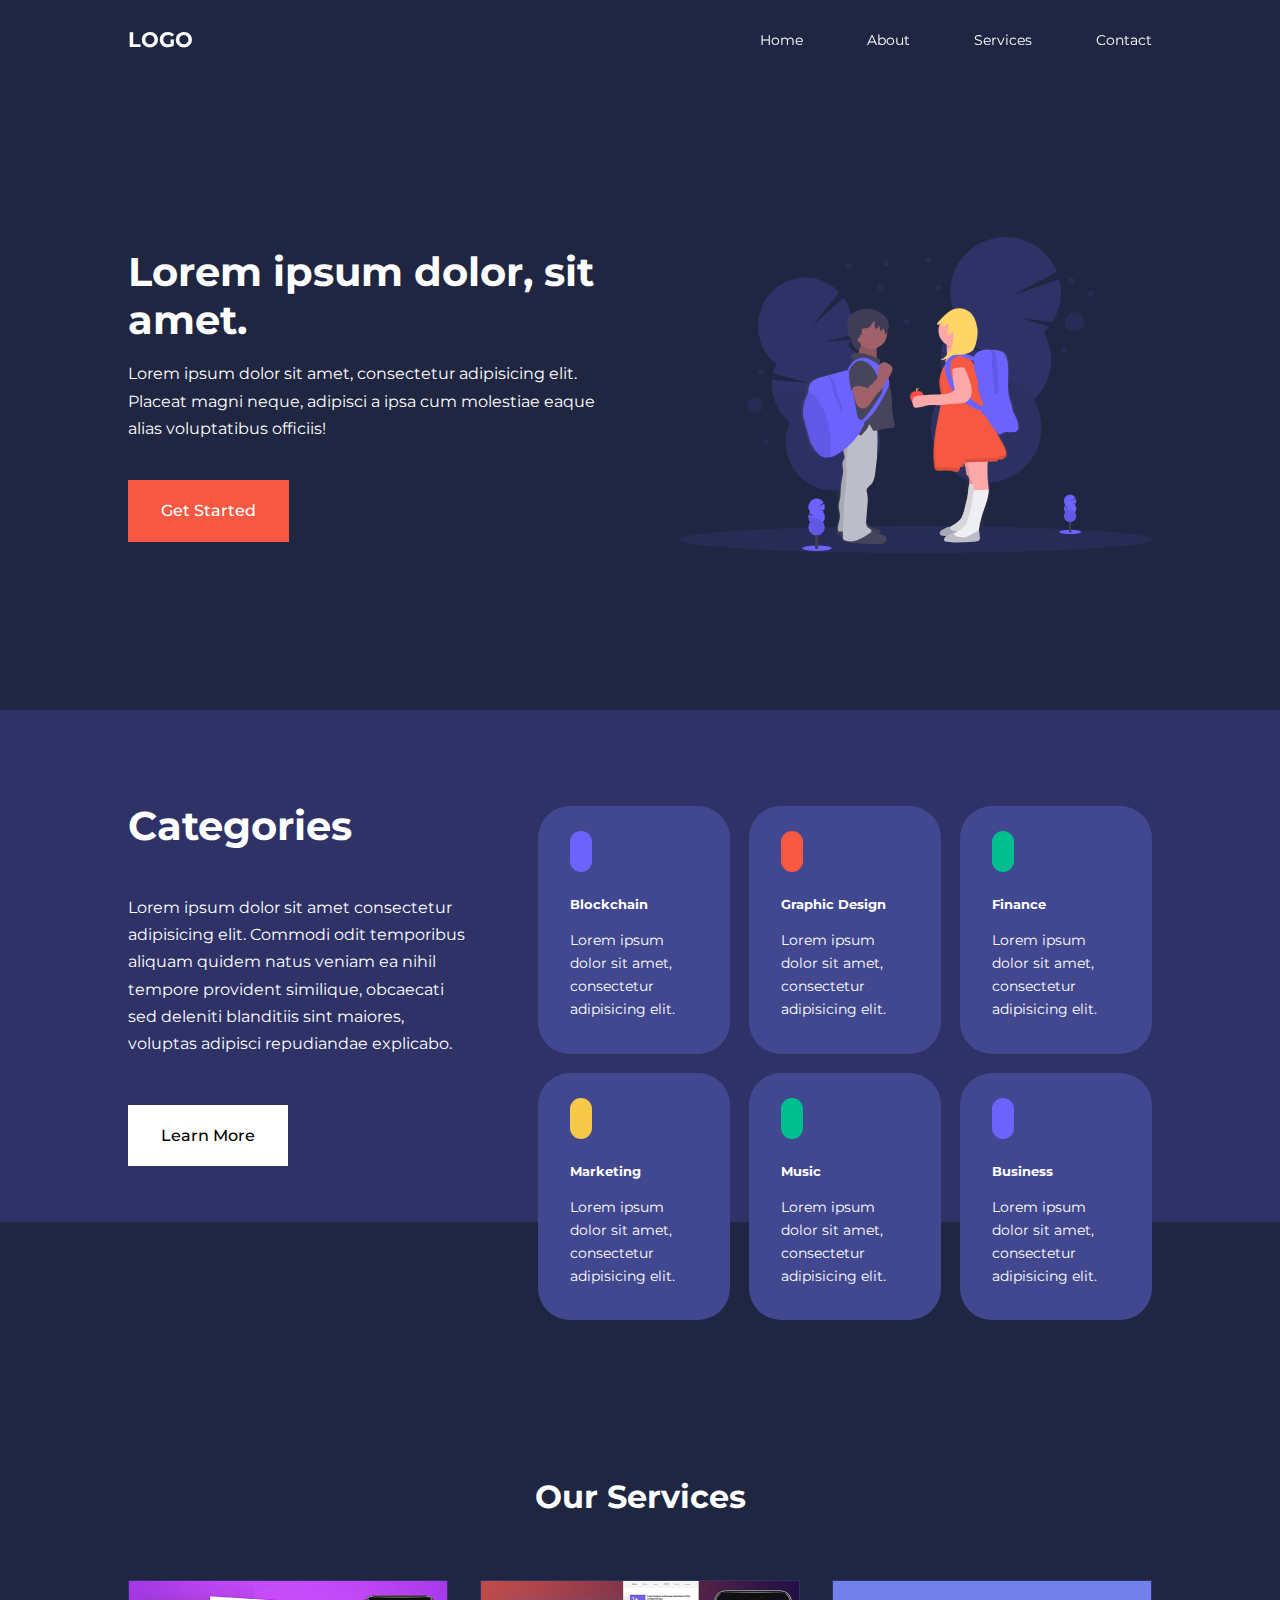
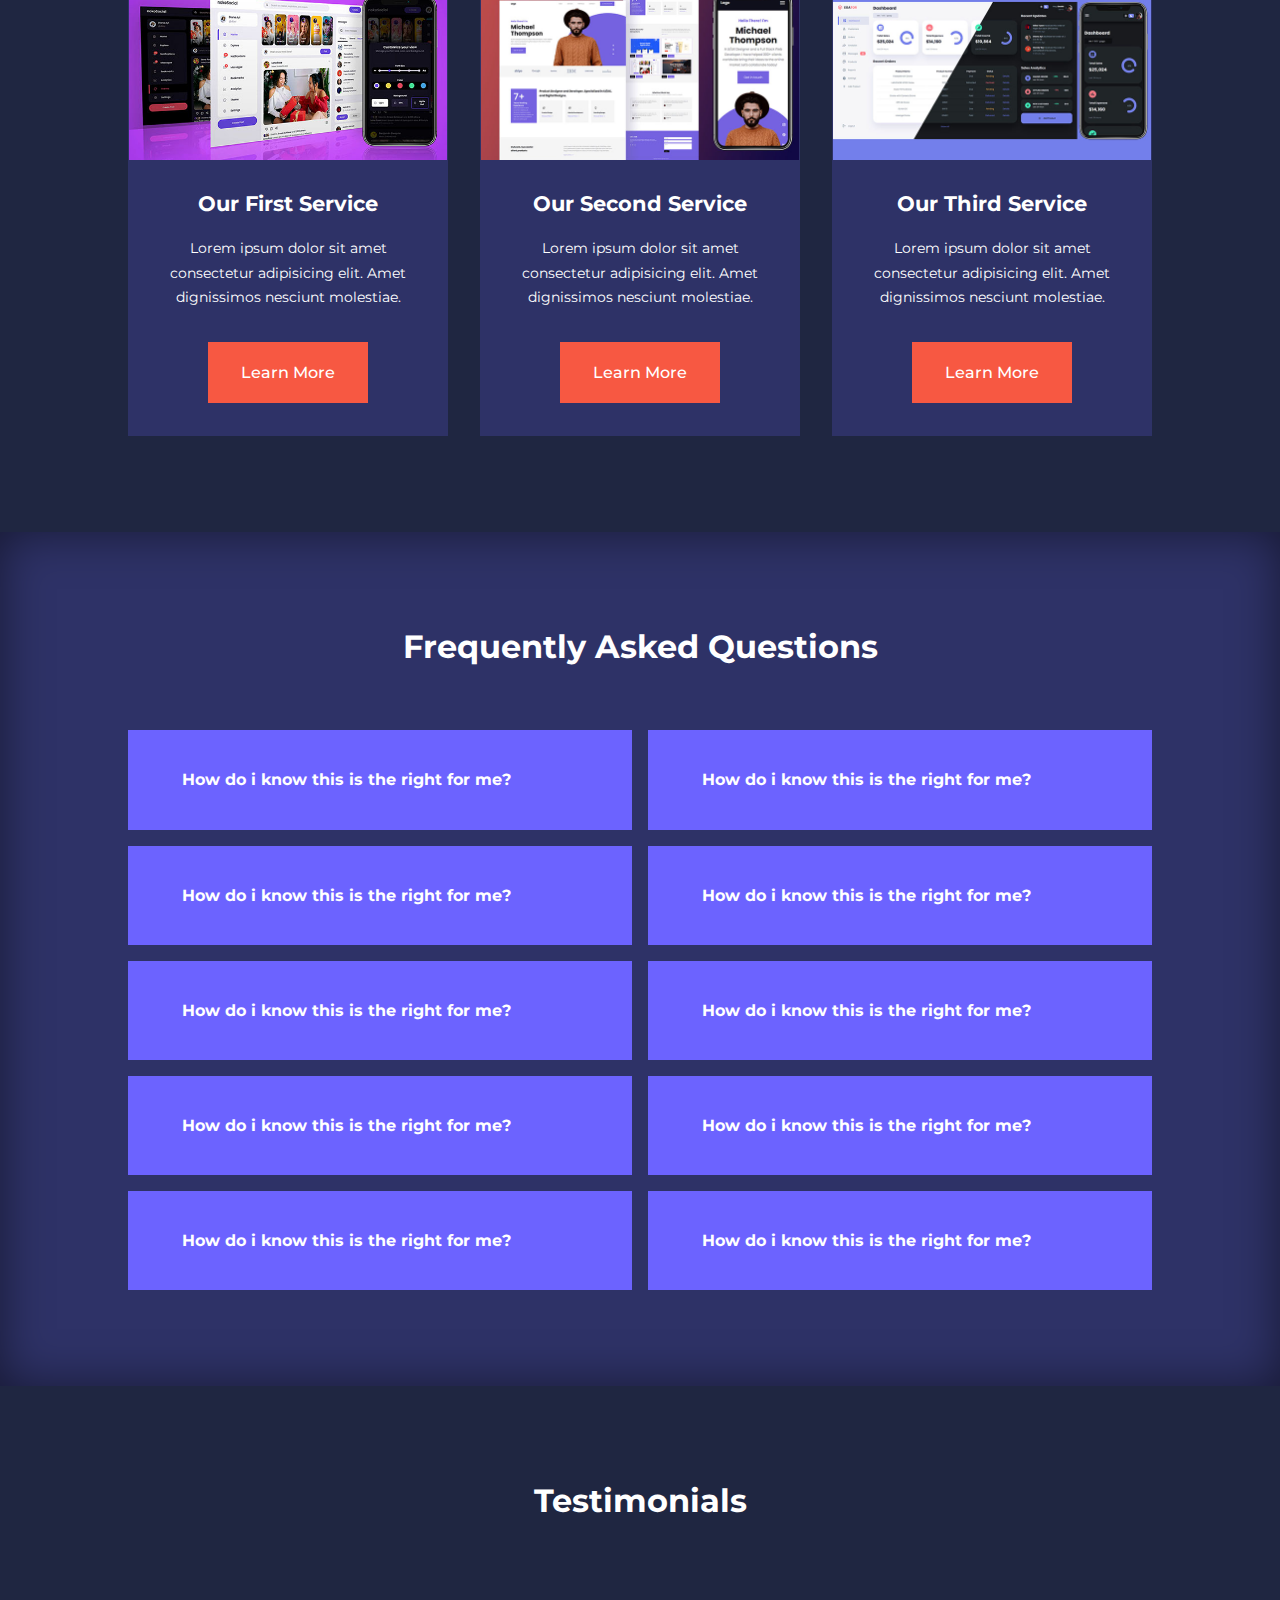
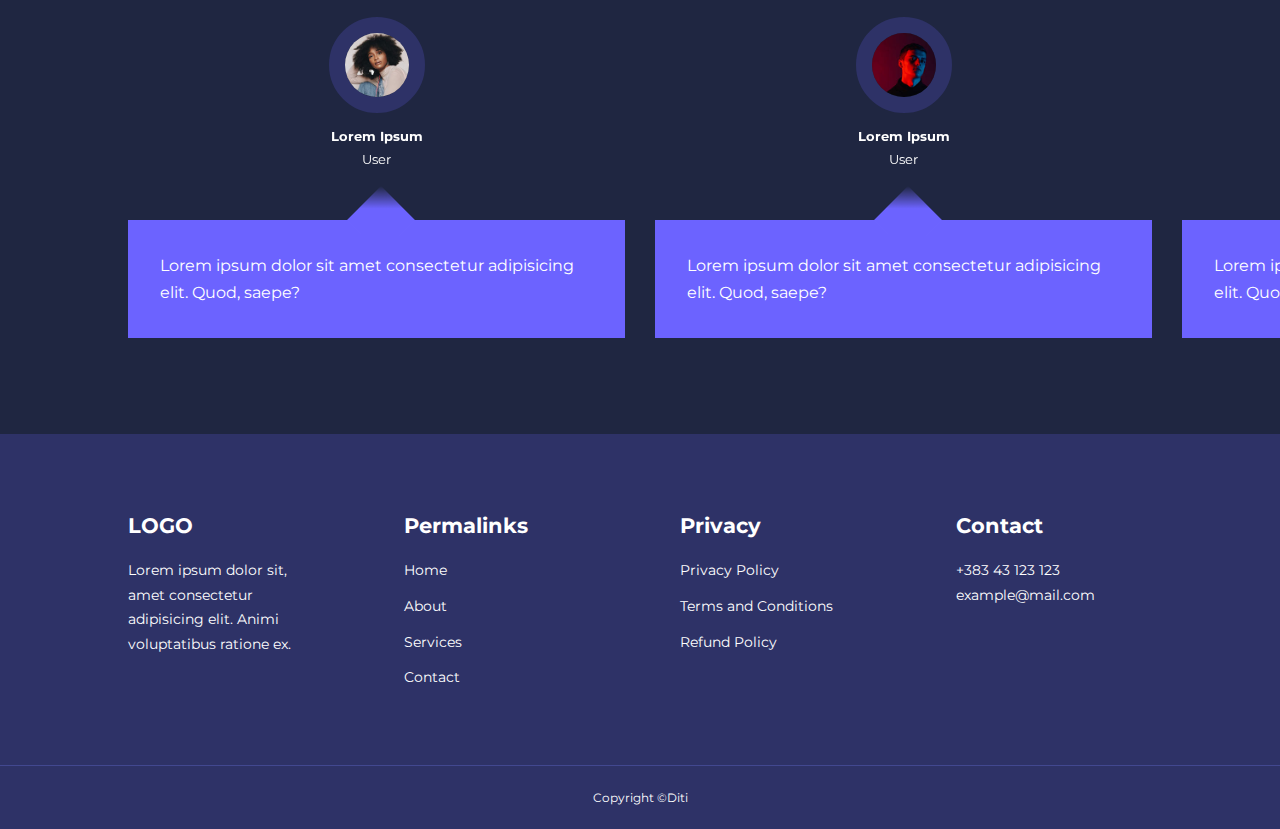
<file: index/index.html>
<!DOCTYPE html>
<html lang="en">

<head>
    <meta charset="UTF-8">
    <meta name="viewport" content="width=device-width, initial-scale=1.0">
    <title>Document</title>
    <link rel="stylesheet" href="index.css">
    <!-- Icons -->
    <link rel="stylesheet" href="https://unicons.iconscout.com/release/v2.1.6/css/unicons.css">
    <!-- GOOGLE FONTS -->
    <link rel="preconnect" href="https://fonts.googleapis.com">
    <link rel="preconnect" href="https://fonts.gstatic.com" crossorigin>
    <link href="https://fonts.googleapis.com/css2?family=Montserrat:wght@300;400;500;600;700;800;900&display=swap"
        rel="stylesheet">
    <!-- SWIPER CDN -->
    <link rel="stylesheet" href="https://cdn.jsdelivr.net/npm/swiper@10/swiper-bundle.min.css" />
</head>

<body>
    <nav>
        <div class="container nav__container">
            <a href="index.html">
                <h4>LOGO</h4>
            </a>
            <ul class="nav__menu">
                <li><a class="HeaderLink" href="index.html">Home</a></li>
                <li><a class="HeaderLink" href="../about/about.html">About</a></li>
                <li><a class="HeaderLink" href="../services/services.html">Services</a></li>
                <li><a class="HeaderLink" href="../contact/contact.html">Contact</a></li>
            </ul>
            <button id="open-menu-btn"><i class="uil uil-bars"></i></button>
            <button id="close-menu-btn"><i class="fuil uil-multiply"></i></button>
        </div>
    </nav>

    <header>
        <div class="container header__container">
            <div class="header__left">
                <h1>Lorem ipsum dolor, sit amet.</h1>
                <p>Lorem ipsum dolor sit amet, consectetur adipisicing elit. Placeat magni neque, adipisci a ipsa cum
                    molestiae eaque alias voluptatibus officiis!</p>
                <a href="../services/services.html" class="btn btn-primary">Get Started</a>
            </div>
            <div class="header__right">
                <div class="header__right-image">
                    <img src="../assets/header.svg">
                </div>
            </div>
        </div>
    </header>

    <section class="categories">
        <div class="container categories__container">
            <div class="categories__left">
                <h1>Categories</h1>
                <p>Lorem ipsum dolor sit amet consectetur adipisicing elit. Commodi odit temporibus aliquam quidem natus
                    veniam ea nihil tempore provident similique, obcaecati sed deleniti blanditiis sint maiores,
                    voluptas adipisci repudiandae explicabo.</p>
                <a href="#" class="btn">Learn More</a>
            </div>
            <div class="categories__right">
                <article class="category">
                    <span class="category__icon"><i class="uil uil-bitcoin-circle"></i></span>
                    <h5>Blockchain</h5>
                    <p>Lorem ipsum dolor sit amet, consectetur adipisicing elit.</p>
                </article>

                <article class="category">
                    <span class="category__icon"><i class="uil uil-palette"></i></span>
                    <h5>Graphic Design</h5>
                    <p>Lorem ipsum dolor sit amet, consectetur adipisicing elit.</p>
                </article>

                <article class="category">
                    <span class="category__icon"><i class="uil uil-usd-circle"></i></span>
                    <h5>Finance</h5>
                    <p>Lorem ipsum dolor sit amet, consectetur adipisicing elit.</p>
                </article>

                <article class="category">
                    <span class="category__icon"><i class="uil uil-megaphone"></i></span>
                    <h5>Marketing</h5>
                    <p>Lorem ipsum dolor sit amet, consectetur adipisicing elit.</p>
                </article>

                <article class="category">
                    <span class="category__icon"><i class="uil uil-music"></i></span>
                    <h5>Music</h5>
                    <p>Lorem ipsum dolor sit amet, consectetur adipisicing elit.</p>
                </article>

                <article class="category">
                    <span class="category__icon"><i class="uil uil-puzzle-piece"></i></span>
                    <h5>Business</h5>
                    <p>Lorem ipsum dolor sit amet, consectetur adipisicing elit.</p>
                </article>
            </div>
        </div>
    </section>

    <section class="services">
        <h2>Our Services</h2>
        <div class="container services__container">
            <article class="service">
                <div class="service__image">
                    <img src="../assets/course1.jpg">
                </div>
                <div class="service__info">
                    <h4>Our First Service</h4>
                    <p>Lorem ipsum dolor sit amet consectetur adipisicing elit. Amet dignissimos nesciunt molestiae.</p>
                    <a href="../services/services.html" class="btn btn-primary">Learn More</a>
                </div>
            </article>
            <article class="service">
                <div class="service__image">
                    <img src="../assets/course2.jpg">
                </div>
                <div class="service__info">
                    <h4>Our Second Service</h4>
                    <p>Lorem ipsum dolor sit amet consectetur adipisicing elit. Amet dignissimos nesciunt molestiae.</p>
                    <a href="../services/services.html" class="btn btn-primary">Learn More</a>
                </div>
            </article>
            <article class="service">
                <div class="service__image">
                    <img src="../assets/course3.jpg">
                </div>
                <div class="service__info">
                    <h4>Our Third Service</h4>
                    <p>Lorem ipsum dolor sit amet consectetur adipisicing elit. Amet dignissimos nesciunt molestiae.</p>
                    <a href="../services/services.html" class="btn btn-primary">Learn More</a>
                </div>
            </article>
        </div>
    </section>


    <section class="faqs">
        <h2>Frequently Asked Questions</h2>
        <div class="container faqs__container">
            <article class="faq">
                <div class="faq__icon">
                    <i class="uil uil-plus"></i>
                </div>
                <div class="question__answer">
                    <h4>How do i know this is the right for me?</h4>
                    <p>Lorem ipsum dolor sit, amet consectetur adipisicing elit. Placeat facilis perspiciatis et a
                        accusamus
                        ullam unde autem numquam aspernatur dolorem.</p>
                </div>
            </article>

            <article class="faq">
                <div class="faq__icon">
                    <i class="uil uil-plus"></i>
                </div>
                <div class="question__answer">
                    <h4>How do i know this is the right for me?</h4>
                    <p>Lorem ipsum dolor sit, amet consectetur adipisicing elit. Placeat facilis perspiciatis et a
                        accusamus
                        ullam unde autem numquam aspernatur dolorem.</p>
                </div>
            </article>

            <article class="faq">
                <div class="faq__icon">
                    <i class="uil uil-plus"></i>
                </div>
                <div class="question__answer">
                    <h4>How do i know this is the right for me?</h4>
                    <p>Lorem ipsum dolor sit, amet consectetur adipisicing elit. Placeat facilis perspiciatis et a
                        accusamus
                        ullam unde autem numquam aspernatur dolorem.</p>
                </div>
            </article>

            <article class="faq">
                <div class="faq__icon">
                    <i class="uil uil-plus"></i>
                </div>
                <div class="question__answer">
                    <h4>How do i know this is the right for me?</h4>
                    <p>Lorem ipsum dolor sit, amet consectetur adipisicing elit. Placeat facilis perspiciatis et a
                        accusamus
                        ullam unde autem numquam aspernatur dolorem.</p>
                </div>
            </article>

            <article class="faq">
                <div class="faq__icon">
                    <i class="uil uil-plus"></i>
                </div>
                <div class="question__answer">
                    <h4>How do i know this is the right for me?</h4>
                    <p>Lorem ipsum dolor sit, amet consectetur adipisicing elit. Placeat facilis perspiciatis et a
                        accusamus
                        ullam unde autem numquam aspernatur dolorem.</p>
                </div>
            </article>

            <article class="faq">
                <div class="faq__icon">
                    <i class="uil uil-plus"></i>
                </div>
                <div class="question__answer">
                    <h4>How do i know this is the right for me?</h4>
                    <p>Lorem ipsum dolor sit, amet consectetur adipisicing elit. Placeat facilis perspiciatis et a
                        accusamus
                        ullam unde autem numquam aspernatur doolorem.</p>
                </div>
            </article>

            <article class="faq">
                <div class="faq__icon">
                    <i class="uil uil-plus"></i>
                </div>
                <div class="question__answer">
                    <h4>How do i know this is the right for me?</h4>
                    <p>Lorem ipsum dolor sit, amet consectetur adipisicing elit. Placeat facilis perspiciatis et a
                        accusamus
                        ullam unde autem numquam aspernatur dolorem.</p>
                </div>
            </article>

            <article class="faq">
                <div class="faq__icon">
                    <i class="uil uil-plus"></i>
                </div>
                <div class="question__answer">
                    <h4>How do i know this is the right for me?</h4>
                    <p>Lorem ipsum dolor sit, amet consectetur adipisicing elit. Placeat facilis perspiciatis et a
                        accusamus
                        ullam unde autem numquam aspernatur dolorem.</p>
                </div>
            </article>

            <article class="faq">
                <div class="faq__icon">
                    <i class="uil uil-plus"></i>
                </div>
                <div class="question__answer">
                    <h4>How do i know this is the right for me?</h4>
                    <p>Lorem ipsum dolor sit, amet consectetur adipisicing elit. Placeat facilis perspiciatis et a
                        accusamus
                        ullam unde autem numquam aspernatur dolorem.</p>
                </div>
            </article>

            <article class="faq">
                <div class="faq__icon">
                    <i class="uil uil-plus"></i>
                </div>
                <div class="question__answer">
                    <h4>How do i know this is the right for me?</h4>
                    <p>Lorem ipsum dolor sit, amet consectetur adipisicing elit. Placeat facilis perspiciatis et a
                        accusamus
                        ullam unde autem numquam aspernatur dolorem.</p>
                </div>
            </article>

        </div>
    </section>

    <section class="container testimonial__container mySwiper">
        <h2>Testimonials</h2>
        <div class="swiper-wrapper">
            <article class="testimonial swiper-slide">
                <div class="avatar">
                    <img src="../assets/avatar1.jpg">
                </div>
                <div class="testimonial__info">
                    <h5>Lorem Ipsum</h5>
                    <small>User</small>
                </div>
                <div class="testimonial__body">
                    <p>
                        Lorem ipsum dolor sit amet consectetur adipisicing elit. Quod, saepe?
                    </p>
                </div>
            </article>
            <article class="testimonial swiper-slide">
                <div class="avatar">
                    <img src="../assets/avatar2.jpg">
                </div>
                <div class="testimonial__info">
                    <h5>Lorem Ipsum</h5>
                    <small>User</small>
                </div>
                <div class="testimonial__body">
                    <p>
                        Lorem ipsum dolor sit amet consectetur adipisicing elit. Quod, saepe?
                    </p>
                </div>
            </article>
            <article class="testimonial swiper-slide">
                <div class="avatar">
                    <img src="../assets/avatar3.jpg">
                </div>
                <div class="testimonial__info">
                    <h5>Lorem Ipsum</h5>
                    <small>User</small>
                </div>
                <div class="testimonial__body">
                    <p>
                        Lorem ipsum dolor sit amet consectetur adipisicing elit. Quod, saepe?
                    </p>
                </div>
            </article>
            <article class="testimonial swiper-slide">
                <div class="avatar">
                    <img src="../assets/avatar4.jpg">
                </div>
                <div class="testimonial__info">
                    <h5>Lorem Ipsum</h5>
                    <small>User</small>
                </div>
                <div class="testimonial__body">
                    <p>
                        Lorem ipsum dolor sit amet consectetur adipisicing elit. Quod, saepe?
                    </p>
                </div>
            </article>
            <article class="testimonial swiper-slide">
                <div class="avatar">
                    <img src="../assets/avatar5.jpg">
                </div>
                <div class="testimonial__info">
                    <h5>Lorem Ipsum</h5>
                    <small>User</small>
                </div>
                <div class="testimonial__body">
                    <p>
                        Lorem ipsum dolor sit amet consectetur adipisicing elit. Quod, saepe?
                    </p>
                </div>
            </article>
        </div>
    </section>


    <footer class="footer">
        <div class="container footer__container">
            <div class="footer__1">
                <h4>
                    <a href="index.html" class="footer__logo">LOGO</a>
                </h4>
                <p>Lorem ipsum dolor sit, amet consectetur adipisicing elit. Animi voluptatibus ratione ex.</p>
            </div>

            <div class="footer__2">
                <h4>Permalinks</h4>
                <ul class="permalinks">
                    <li><a href="index.html">Home</a></li>
                    <li><a href="../about/about.html">About</a></li>
                    <li><a href="../services/services.html">Services</a></li>
                    <li><a href="../contact/contact.html">Contact</a></li>
                </ul>
            </div>

            <div class="footer__3">
                <h4>Privacy</h4>
                <ul class="privacy">
                    <li><a href="#">Privacy Policy</a></li>
                    <li><a href="#">Terms and Conditions</a></li>
                    <li><a href="#">Refund Policy</a></li>
                </ul>
            </div>

            <div class="footer__4">
                <h4>Contact</h4>
                <div>
                    <p>+383 43 123 123</p>
                    <p>example@mail.com</p>
                </div>

                <ul class="footer__socials">
                    <li><a href="#"><i class="uil uil-facebook-f"></i></a></li>
                    <li><a href="#"><i class="uil uil-instagram"></i></a></li>
                    <li><a href="#"><i class="uil uil-twitter"></i></a></li>
                    <li><a href="#"><i class="uil uil-linkedin"></i></a></li>
                </ul>

            </div>

        </div>
        <div class="footer__copyright">
            <small>Copyright &copy;Diti </small>
        </div>
    </footer>

    <script src="index.js"></script>
    <script src="https://cdn.jsdelivr.net/npm/swiper@10/swiper-bundle.min.js"></script>

    <script>
        var swiper = new Swiper(".mySwiper", {
            slidesPerView: 1,
            spaceBetween: 30,
            pagination: {
                el: ".swiper-pagination",
                clickable: true,
            },
            // mobile
            breakpoints: {
                600: {
                    slidesPerView: 2
                }
            }
        });
    </script>
</body>

</html>
</file>
<file: index/index.css>
*{
    margin: 0;
    padding: 0;
    border: 0;
    outline: 0;

    text-decoration: none;
    list-style: none;
    box-sizing: border-box;
}

:root {
    --color-primary: #6c63ff;
    --color-success: #00bf8e;
    --color-warning: #f7c94b;
    --color-danger: #f75842;
    --color-danger-variant: rgba(247, 88, 66, 0.4);
    --color-white: #fff;
    --color-light: rgba(255,255,255,0.7);
    --color-black: #000;
    --color-bg: #1f2641;
    --color-bg1: #2e3267;
    --color-bg2: #424890;

    --container-width-lg: 80%;
    --container-width-md: 90%;
    --container-width-sm: 94%;

    --transition: all 400ms ease;
}

body{
    font-family: 'Montserrat', sans-serif;
    line-height: 1.7;
    color: var(--color-white);
    background: var(--color-bg);
    overflow-x: hidden; 
} 

.container{
    width: var(--container-width-lg);
    margin: 0 auto;
}

section{
    padding: 6rem 0;
}

section h2{
    text-align: center;
    margin-bottom: 4rem;
}

h1,h2,h3,h4,h5{
    line-height: 1.2;
}

h1{
    font-size: 2.5rem;
}

h2{
    font-size: 2rem;
}

h3{
    font-size: 1.6rem;
}

h4{
    font-size: 1.3rem;
}

a{
    color: var(--color-white);
}

img{
    width: 100%;
    display: block;
    object-fit: cover;
}

.btn{
    display: inline-block;
    background: var(--color-white);
    color: var(--color-black);
    padding: 1rem 2rem;
    border: 1px solid transparent;
    font-weight: 500;
    transition: var(--transition);
}

.btn:hover{
    background: transparent;
    color: var(--color-white);
    border-color: var(--color-white);
}

.btn-primary {
    background: var(--color-danger);
    color: var(--color-white);
}


/* ---------------------------NAVBAR---------------------------- */

nav{
    background: transparent;
    width: 100vw;
    height: 5rem;
    position: fixed;
    top: 0;
    z-index: 11;
    transition: var(--transition);
}

.nav__container{
    height: 100%;
    display: flex;
    justify-content: space-between;
    align-items: center;
}

nav button{
    display: none;
}

.nav__menu{
    display: flex;
    align-items: center;
    gap: 4rem;
}

.nav__menu a{
    font-size: 0.9rem;
    transition: var(--transition);
}

a.HeaderLink {
    color: var(--color-white);
    position: relative;
    text-decoration: none;
}

a.HeaderLink::before {
    content: "";
    position: absolute;
    width: 100%;
    height: 2px;
    border-radius: 2px;
    background-color: var(--color-danger);
    bottom: 0;
    left: 0;
    transform-origin: right;
    transform: scaleX(0);
    transition: transform 0.3s ease-in-out;
}

a.HeaderLink:hover::before {
    transform-origin: left;
    transform: scaleX(1);
}

.window-scroll{
    background: var(--color-bg1);
    box-shadow: 0 1rem 2rem rgba(0, 0, 0, 0.2);
    transition: var(--transition);
}

/* ---------------------------HEADER---------------------------- */

header{
    position: relative;
    top: 5rem;
    overflow: hidden;
    height: 70vh;
    margin-bottom: 5rem;
}

.header__container{
    display: grid;
    grid-template-columns: 1fr 1fr;
    align-items: center;
    gap: 5rem;
    height: 100%;
}

.header__left p{
    margin: 1rem 0 2.4rem;
}

/* ---------------------------CATEGORIES---------------------------- */

.categories{
    background: var(--color-bg1);
    height: 32rem;
}

.categories h1{
    line-height: 1;
    margin-bottom: 3rem;
}

.categories__container{
    display: grid;
    grid-template-columns: 40% 60%;
    /* gap: 4rem; */
}

.categories__left{
    margin-right: 4rem;
}

.categories__left p{
    margin: 1rem 0 3rem;
}

.categories__right{
    display: grid;
    grid-template-columns: repeat(3, 1fr);
    gap: 1.2rem;
}

.category{
    background: var(--color-bg2);
    padding: 2rem;
    border-radius: 2rem;
    transition: var(--transition);
}

.category:hover{
    box-shadow: 0 3rem 3rem rgba(0, 0, 0, 0.3);
    z-index: 1;
}

.category:nth-child(2) .category__icon{
    background: var(--color-danger);
}

.category:nth-child(3) .category__icon{
    background: var(--color-success);
}

.category:nth-child(4) .category__icon{
    background: var(--color-warning);
}

.category:nth-child(5) .category__icon{
    background: var(--color-success);
}


.category__icon{
    background: var(--color-primary);
    padding: 0.7rem;
    border-radius: 0.9rem;
}

.category h5{
    margin: 2rem 0 1rem;
}

.category p{
    font-size: 0.85rem;
}


/* ---------------------------SERVICES---------------------------- */

.services{
    margin-top: 10rem;
}

.services__container{
    display: grid;
    grid-template-columns: repeat(3, 1fr);
    gap: 2rem;
}

.service{
    background-color: var(--color-bg1);
    text-align: center;
    border: 1px solid transparent;
    transition: var(--transition);
}

.service:hover{
    background: transparent;
    border-color: var(--color-primary);
}

.service img{
    transition: var(--transition);
}

.service:hover img{
    filter: brightness(80%);
}

.service__info{
    padding: 2rem;
}

.service__info p{
    margin: 1.2rem 0 2rem;
    font-size: 0.9rem;
}

/* ---------------------------FAQ---------------------------- */


.faqs{
    background: var(--color-bg1);
    box-shadow: inset 0 0 3rem rgba(0,0,0,0.5);
}

.faqs__container{
    display: grid;
    grid-template-columns: 1fr 1fr;
    gap: 1rem;
}

.faq{
    padding: 2rem;
    display: flex;
    align-items: center;
    gap: 1.4rem;
    height: fit-content;
    background: var(--color-primary);
    cursor: pointer;
}

.faq h4{
    font-size: 1rem;
    line-height: 2.2;
}

.faq__icon{
    align-self: flex-start;
    font-size: 1.2rem;
}

.faq p{
    margin-top: 0.8rem;
    display: none;
}

.faq.open p{
    display: block;
}


/* ------------------------TESTIMONIALS------------------------ */

.testimonials__container{
    overflow-x: hidden;
    position: relative;
    margin-bottom: 5rem;
}

.testimonial{
    padding-top: 2rem;
}

.avatar{
    width: 6rem;
    height: 6rem;
    border-radius: 50%;
    overflow: hidden;
    margin: 0 auto 1rem;
    border: 1rem solid var(--color-bg1);
}

.testimonial__info{
    text-align: center;
}

.testimonial__body{
    background: var(--color-primary);
    padding: 2rem;
    margin-top: 3rem;
    position: relative;
}

.testimonial__body::before{
    content: "";
    display: block;
    background: linear-gradient(135deg, transparent, var(--color-primary),var(--color-primary),var(--color-primary));
    width: 3rem;
    height: 3rem;
    position: absolute;
    left: 46%;
    top: -1.5rem;
    transform: rotate(45deg);
}

/* ----------------------FOOTER------------------------ */

footer{
    background: var(--color-bg1);
    padding-top: 5rem;
    font-size: 0.9rem;
}

.footer__container{
    display: grid;
    grid-template-columns: repeat(4, 1fr);
    gap: 5rem;
}

.footer__container > div h4{
    margin-bottom: 1.2rem;
}

.footer__1 p{
    margin: 0 0 2rem;
}

footer ul li{
    margin-bottom: 0.7rem;
}

footer ul li a:hover{
    text-decoration: underline;
}

.footer__socials{
    display: flex;
    gap: 1rem;
    font-size: 1.2rem;
    margin-top: 2rem;
}

.footer__copyright {
    text-align: center;
    margin-top: 4rem;
    padding: 1.2rem 0;
    border-top: 1px solid var(--color-bg2);
}



/* ------------------MEDIA QUERIES--------------------- */

@media screen and (max-width: 1023px) {
    .container{
        width: var(--container-width-md);
    }

    h1{
        font-size: 2.2rem;
    }
    h2{
        font-size: 1.7rem;
    }
    h3{
        font-size: 1.4rem;
    }
    h4{
        font-size: 1.2rem;
    }

     /* -----------------NAVBAR------------------ */

    nav button{
        display: inline-block;
        background-color: transparent;
        font-size: 1.8rem;
        color: var(--color-white);
        cursor: pointer;
    }

    nav button#close-menu-btn{
        display: none;
    }

    .nav__menu{
        position: fixed;
        top: 5rem;
        right: 5%;
        height: fit-content;
        width: 18rem;
        flex-direction: column;
        gap:0;


        display: none;
    }

    /* ANIMATION */

    .nav__menu li{
        width: 100%;
        height: 5.8rem;
        animation: animateNavItems 400ms linear forwards;
        transform-origin: top right;
        opacity: 0; 
    }

    .nav__menu li:nth-child(2){
        animation-delay: 200ms;
    }
    .nav__menu li:nth-child(3){
        animation-delay: 400ms;
    }
    .nav__menu li:nth-child(4){
        animation-delay: 600ms;
    }

    @keyframes animateNavItems{
        0%{
            transform: rotateZ(-90deg) rotateX(90deg) scale(0.1);
        }
        100%{
            transform: rotateZ(0) rotateX(0) scale(1);
            opacity: 1;
        }
    }

    .nav__menu li a{
        background: var(--color-primary);
        box-shadow: -4rem 6rem 10rem rgba(0,0,0,0.6);
        width: 100%;
        height: 100%;
        display: grid;
        place-items: center;
    }

    .nav__menu li a:hover{
        background: var(--color-bg2);
        color: var(--color-white);
    }

    /* ---------------HEADER----------------- */

    header{
        height: 70vh;
        margin-top: 2rem;
        margin-bottom: 6rem;
    }

    .header__container{
        gap: 0;
        padding-bottom: 3rem;
    }
    
    /* ---------------CATEGORIES----------------- */
    
    .categories{
        height: auto;

    }

    .categories__container{
        grid-template-columns: 1fr;
        gap: 3rem;
    }

    .categories__left{
        margin-right: 0;
    }

    /* ---------------POPULAR COURSES----------------- */


    .services{
        margin-top: 0;
    }

    .services__container{
        grid-template-columns: 1fr 1fr;
    }

    /* ---------------POPULAR COURSES----------------- */

    .faqs__container{
        grid-template-columns: 1fr 1fr;
    }

    .faq{
        padding: 1.5rem;
    }

        /* ---------------POPULAR COURSES----------------- */

        /* .footer__container{
            grid-template-columns: 1fr 1fr;
        } */

}

@media screen and(max-width:600px){
    .container{
        width: var(--container-width-sm);
    }

    .nav__menu{
        right: 3%;
    }

    header{
        height: 100vh;
    }

    .header__container{
        grid-template-columns: 1fr;
        text-align: center;
        margin-top: 0;
    }

    .header__left p{
        margin-bottom: 1.3rem;
    }

    .categories__right{
        grid-template-columns: 1fr 1fr;
        gap: 0.7rem;
    }

    .category{
        padding: 1rem;
        border-radius: 1rem;
    }

    .category icon{
        margin-top: 4px;
        display: inline-block;
    }

    .services__container{
        grid-template-columns: 1fr;
    }

    .testimonial__body{
        padding: 1.2rem;
    }

    .footer__container{
        grid-template-columns: 1fr;
        text-align: center;
        gap: 2rem;
    }

    .footer__1 p{
        margin: 1rem auto;
    }
    .footer__socials{
        justify-content: center;
    }


}
</file>
